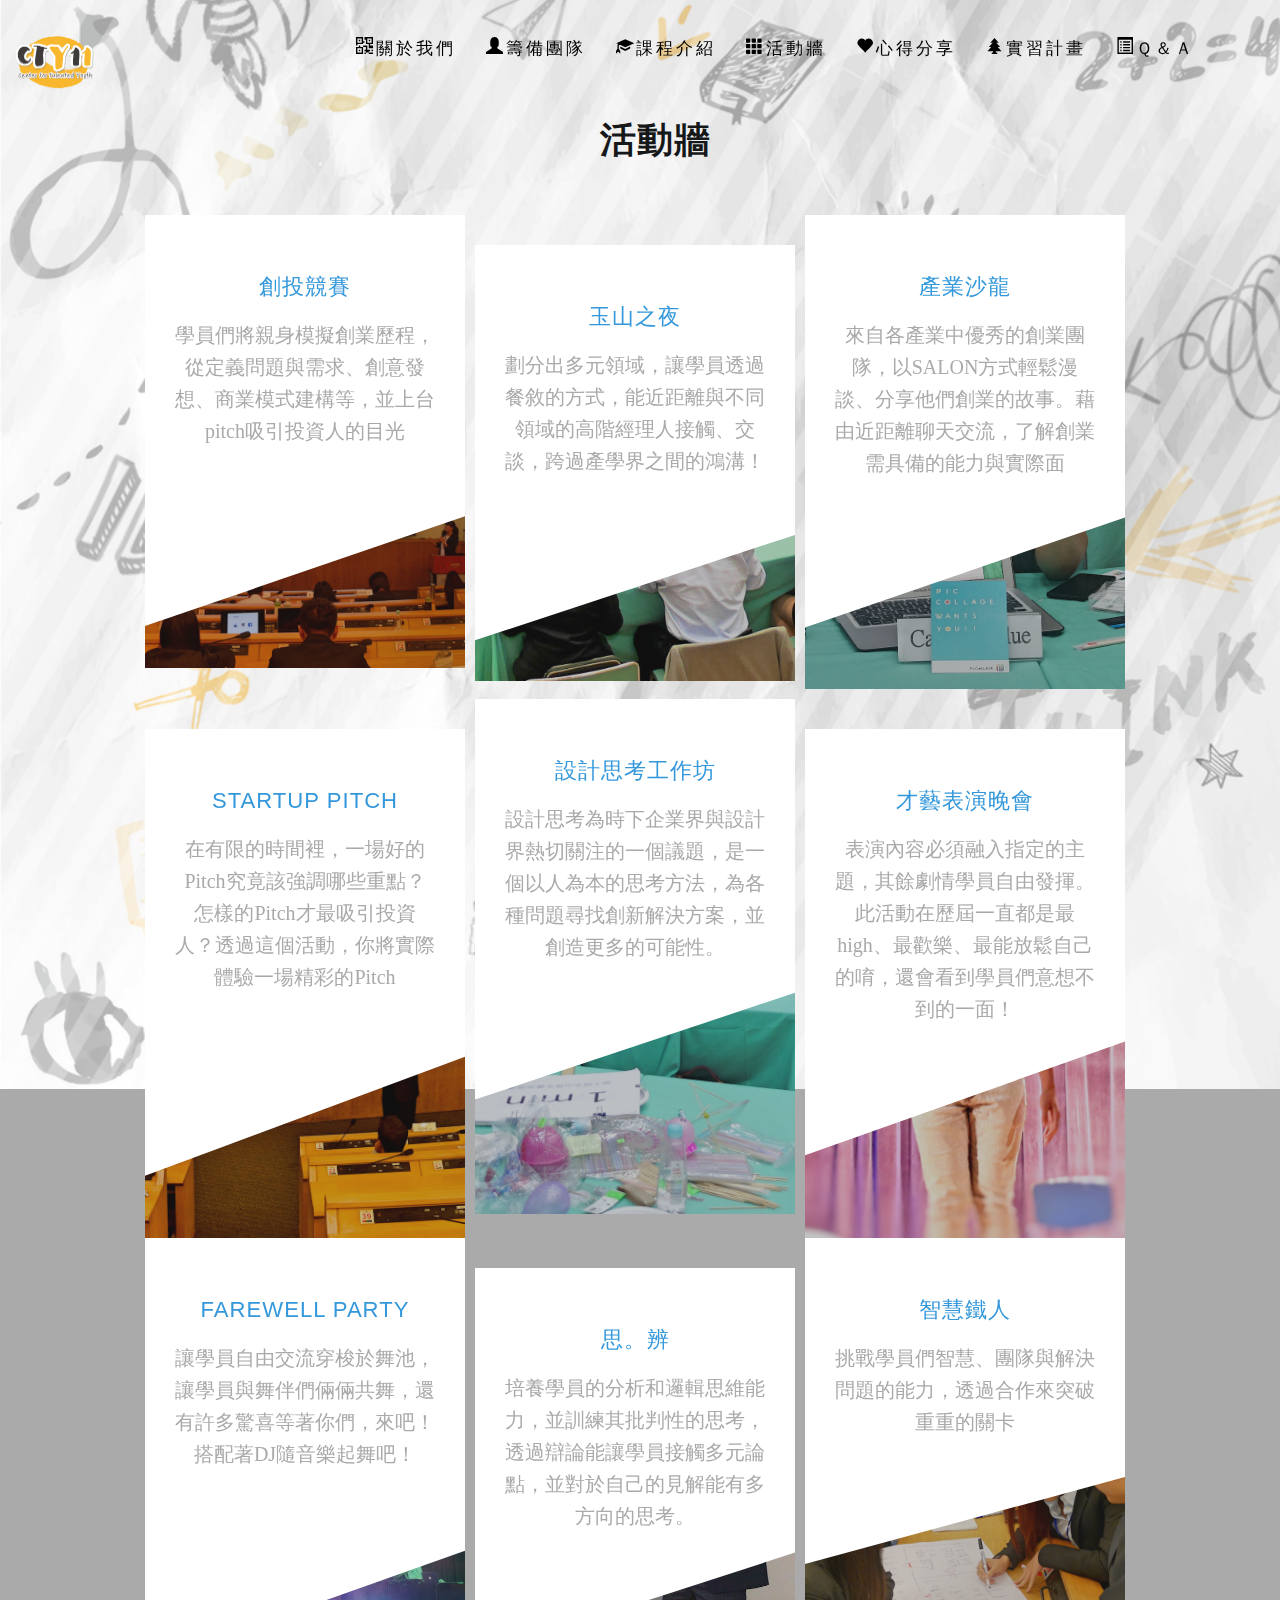
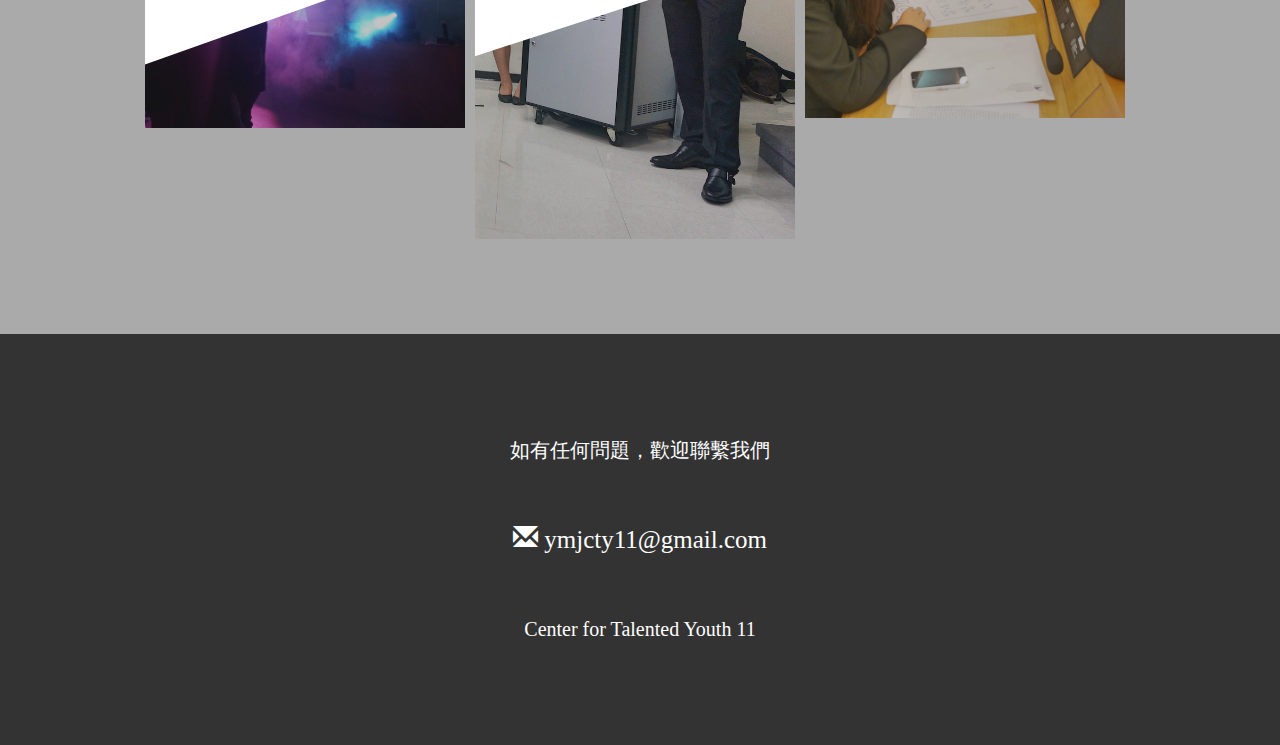
<file: activity/activity_wall.html>
<!DOCTYPE html>
<html lang="en" class="demo-1 no-js">
	<head>
		<meta charset="UTF-8" />
		<meta http-equiv="X-UA-Compatible" content="IE=edge"> 
		<meta name="viewport" content="width=device-width, initial-scale=1"> 
		<title>CTY11</title>

		<meta name="description" content="Hover Effects with animated SVG Shapes using Snap.svg" />
		<meta name="keywords" content="animated svg, hover effect, grid, svg shape html, " />
		<meta name="author" content="Codrops" />
		<link rel="shortcut icon" type="image/x-icon" href="../img/logo.jpg">
		<!-- Bootstrap Core CSS -->
	    <link href="../css/bootstrap.min.css" rel="stylesheet">

	    <!-- 主要 CSS -->
	    <link href="../css/intro-main.css" rel="stylesheet">
	    <link href="../css/grayscale.css" rel="stylesheet">

	    <!--activity CSS-->
		<link rel="stylesheet" type="text/css" href="css/component.css" />
		<script src="js/snap.svg-min.js"></script>
		<!--[if IE]>
  		<script src="http://html5shiv.googlecode.com/svn/trunk/html5.js"></script>
		<![endif]-->
		<link href="../font-awesome/css/font-awesome.min.css" rel="stylesheet" type="text/css">
		
	</head>
	<body>
		<div class="container">
			<!-- Navigation -->
		    <nav class="navbar navbar-custom navbar-fixed-top" role="navigation">
		        <div class="navbar-header">
		            	<button type="button" class="navbar-toggle" data-toggle="collapse" data-target=".navbar-main-collapse">
		                    <i class="fa fa-bars"></i>
		                </button>
		                <a class="navbar-brand" href="../index.html">
		                    <img src="../img/cty_icon.jpg">
		                </a>
		            </div>
		        <div class="container">

		            <!-- Collect the nav links, forms, and other content for toggling -->
		            <div class="collapse navbar-collapse navbar-right navbar-main-collapse">
		                <ul class="nav navbar-nav">
		                    <!-- Hidden li included to remove active class from about link when scrolled up past about section -->
		                    <li>
		                        <a class="page-scroll glyphicon glyphicon-qrcode" href="../intro/about.html">關於我們</a>
		                    </li>
		                    <li>
		                        <a class="page-scroll glyphicon glyphicon-user" href="../intro/member.html">籌備團隊</a>
		                    </li>
		                    <li>
		                        <a class="page-scroll glyphicon glyphicon-education" href="../intro/digital_media.html">課程介紹</a>
		                    </li>
		                    <li>
		                        <a class="page-scroll glyphicon glyphicon-th" href="activity_wall.html">活動牆</a>
		                    </li>
		                    <li>
		                        <a class="page-scroll glyphicon glyphicon-heart" href="../review/trainee.html">心得分享</a>
		                    </li>
		                    <li>
		                        <a class="page-scroll glyphicon glyphicon-tree-conifer" href="../intro/intern.html">實習計畫</a>
		                    </li>
		                    <li>
		                        <a class="page-scroll glyphicon glyphicon-list-alt" href="../FAQ/Q&A.html">Ｑ＆Ａ</a>
		                    </li>
		                </ul>
		            </div>
		            <!-- /.navbar-collapse -->

		        </div>
		        <!-- /.container -->
		    </nav>
			<!-- Intro Header -->
		    <header class="head-title" >  
		    	<div class="container"> 
		        	<h1>活動牆</h1>
		        </div>		                   
		    </header >
			<section id="grid" class="grid clearfix">
				<a  data-path-hover="m 180,34.57627 -180,0 L 0,0 180,0 z">
					<figure>
						<img src="img/1.png" />
						<svg viewBox="0 0 180 240" preserveAspectRatio="none"><path d="M 180,160 0,218 0,0 180,0 z"/></svg>
						<figcaption>
							<h2>創投競賽</h2>
							<p>學員們將親身模擬創業歷程，從定義問題與需求、創意發想、商業模式建構等，並上台pitch吸引投資人的目光</p>
						</figcaption>
					</figure>
				</a>
				<a  data-path-hover="m 180,34.57627 -180,0 L 0,0 180,0 z">
					<figure>
						<img src="img/3.png" />
						<svg viewBox="0 0 180 240" preserveAspectRatio="none"><path d="M 180,160 0,218 0,0 180,0 z"/></svg>
						<figcaption>
							<h2>玉山之夜</h2>
							<p> 劃分出多元領域，讓學員透過餐敘的方式，能近距離與不同領域的高階經理人接觸、交談，跨過產學界之間的鴻溝！ 
							</p>
							
						</figcaption>
					</figure>
				</a>
				<a  data-path-hover="m 180,34.57627 -180,0 L 0,0 180,0 z">
					<figure>
						<img src="img/5.png" />
						<svg viewBox="0 0 180 250" preserveAspectRatio="none"><path d="M 180,160 0,218 0,0 180,0 z"/></svg>
						<figcaption>
							<h2>產業沙龍</h2>
							<p>來自各產業中優秀的創業團隊，以SALON方式輕鬆漫談、分享他們創業的故事。藉由近距離聊天交流，了解創業需具備的能力與實際面</p>
							
						</figcaption>
					</figure>
				</a>
				<a  data-path-hover="m 180,34.57627 -180,0 L 0,0 180,0 z">
					<figure>
						<img src="img/7.png" />
						<svg viewBox="0 0 180 250" preserveAspectRatio="none"><path d="M 180,160 0,218 0,0 180,0 z"/></svg>
						<figcaption>
							<h2>Startup Pitch</h2>
							<p>在有限的時間裡，一場好的Pitch究竟該強調哪些重點？怎樣的Pitch才最吸引投資人？透過這個活動，你將實際體驗一場精彩的Pitch </p>
							
						</figcaption>
					</figure>
				</a>
				<a  data-path-hover="m 180,34.57627 -180,0 L 0,0 180,0 z">
					<figure>
						<img src="img/2.png" />
						<svg viewBox="0 0 180 280" preserveAspectRatio="none"><path d="M 180,160 0,218 0,0 180,0 z"/></svg>
						<figcaption>
							<h2>設計思考工作坊</h2>
							<p>設計思考為時下企業界與設計界熱切關注的一個議題，是一個以人為本的思考方法，為各種問題尋找創新解決方案，並創造更多的可能性。</p>
							
						</figcaption>
					</figure>
				</a>
				<a  data-path-hover="m 180,34.57627 -180,0 L 0,0 180,0 z">
					<figure>
						<img src="img/4.png" />
						<svg viewBox="0 0 180 270" preserveAspectRatio="none"><path d="M 180,160 0,218 0,0 180,0 z"/></svg>
						<figcaption>
							<h2>才藝表演晚會</h2>
							<p>表演內容必須融入指定的主題，其餘劇情學員自由發揮。此活動在歷屆一直都是最high、最歡樂、最能放鬆自己的唷，還會看到學員們意想不到的一面！</p>
							
						</figcaption>
					</figure>
				</a>
				<a  data-path-hover="m 180,34.57627 -180,0 L 0,0 180,0 z">
					<figure>
						<img src="img/6.png" />
						<svg viewBox="0 0 180 250" preserveAspectRatio="none"><path d="M 180,160 0,218 0,0 180,0 z"/></svg>
						<figcaption>
							<h2>Farewell Party</h2>
							<p>讓學員自由交流穿梭於舞池，讓學員與舞伴們倆倆共舞，還有許多驚喜等著你們，來吧！搭配著DJ隨音樂起舞吧！</p>
							
						</figcaption>
					</figure>
				</a>
				<a  data-path-hover="m 180,34.57627 -180,0 L 0,0 180,0 z">
					<figure>
						<img src="img/8.png" />
						<svg viewBox="0 0 180 320" preserveAspectRatio="none"><path d="M 180,160 0,218 0,0 180,0 z"/></svg>
						<figcaption>
							<h2>思。辨</h2>
							<p>培養學員的分析和邏輯思維能力，並訓練其批判性的思考，透過辯論能讓學員接觸多元論點，並對於自己的見解能有多方向的思考。 </p>
							
						</figcaption>
					</figure>
				</a>
				<a  data-path-hover="m 180,34.57627 -180,0 L 0,0 180,0 z">
					<figure>
						<img src="img/9.png" />
						<svg viewBox="0 0 180 320" preserveAspectRatio="none"><path d="M 180,160 0,218 0,0 180,0 z"/></svg>
						<figcaption>
							<h2>智慧鐵人</h2>
							<p>挑戰學員們智慧、團隊與解決問題的能力，透過合作來突破重重的關卡</p>
							
						</figcaption>
					</figure>
				</a>
			</section>
			
		</div><!-- /container -->
		<footer>
	        <div class="container">
	            <div class="col-lg-12 text-center">
	                   <p>如有任何問題，歡迎聯繫我們</p>
	            </div>
	            <div class="row text-center">
	                <div>
	                <i class="glyphicon glyphicon-envelope" ></i>
	                    <span>ymjcty11@gmail.com</span>
	                </div>
	                <div class="fb-page"
	                    data-href="https://www.facebook.com/YMJxCTY/?fref=ts"
	                    data-width="340"
	                    data-hide-cover="false"
	                    data-show-facepile="true" class="col-lg-12">

	                </div>
	                
	                  
	            <div class="col-lg-12 text-center">
	                   <p>Center for Talented Youth 11</p>
	            </div>
	            </div>
	        </div>
    	</footer>
		<script>
			(function() {
	
				function init() {
					var speed = 250,
						easing = mina.easeinout;

					[].slice.call ( document.querySelectorAll( '#grid > a' ) ).forEach( function( el ) {
						var s = Snap( el.querySelector( 'svg' ) ), path = s.select( 'path' ),
							pathConfig = {
								from : path.attr( 'd' ),
								to : el.getAttribute( 'data-path-hover' )
							};

						el.addEventListener( 'mouseenter', function() {
							path.animate( { 'path' : pathConfig.to }, speed, easing );
						} );

						el.addEventListener( 'mouseleave', function() {
							path.animate( { 'path' : pathConfig.from }, speed, easing );
						} );
					} );
				}

				init();

			})();
		</script>
		<!-- jQuery -->
	    <script src="../js/jquery.js"></script>
	    

	    <!-- Bootstrap Core JavaScript -->
	    <script src="../js/bootstrap.min.js"></script>
		 <!-- Custom Theme JavaScript -->
   		 <script src="../js/grayscale.js"></script>
   		 <!-- FB -->
	    <script>(function(d, s, id) {
	      var js, fjs = d.getElementsByTagName(s)[0];
	      if (d.getElementById(id)) return;
	      js = d.createElement(s); js.id = id;
	      js.src = "//connect.facebook.net/zh_TW/sdk.js#xfbml=1&version=v2.5&appId=1706380136246503";
	      fjs.parentNode.insertBefore(js, fjs);
	    }(document, 'script', 'facebook-jssdk'));</script>
	</body>
</html>
</file>
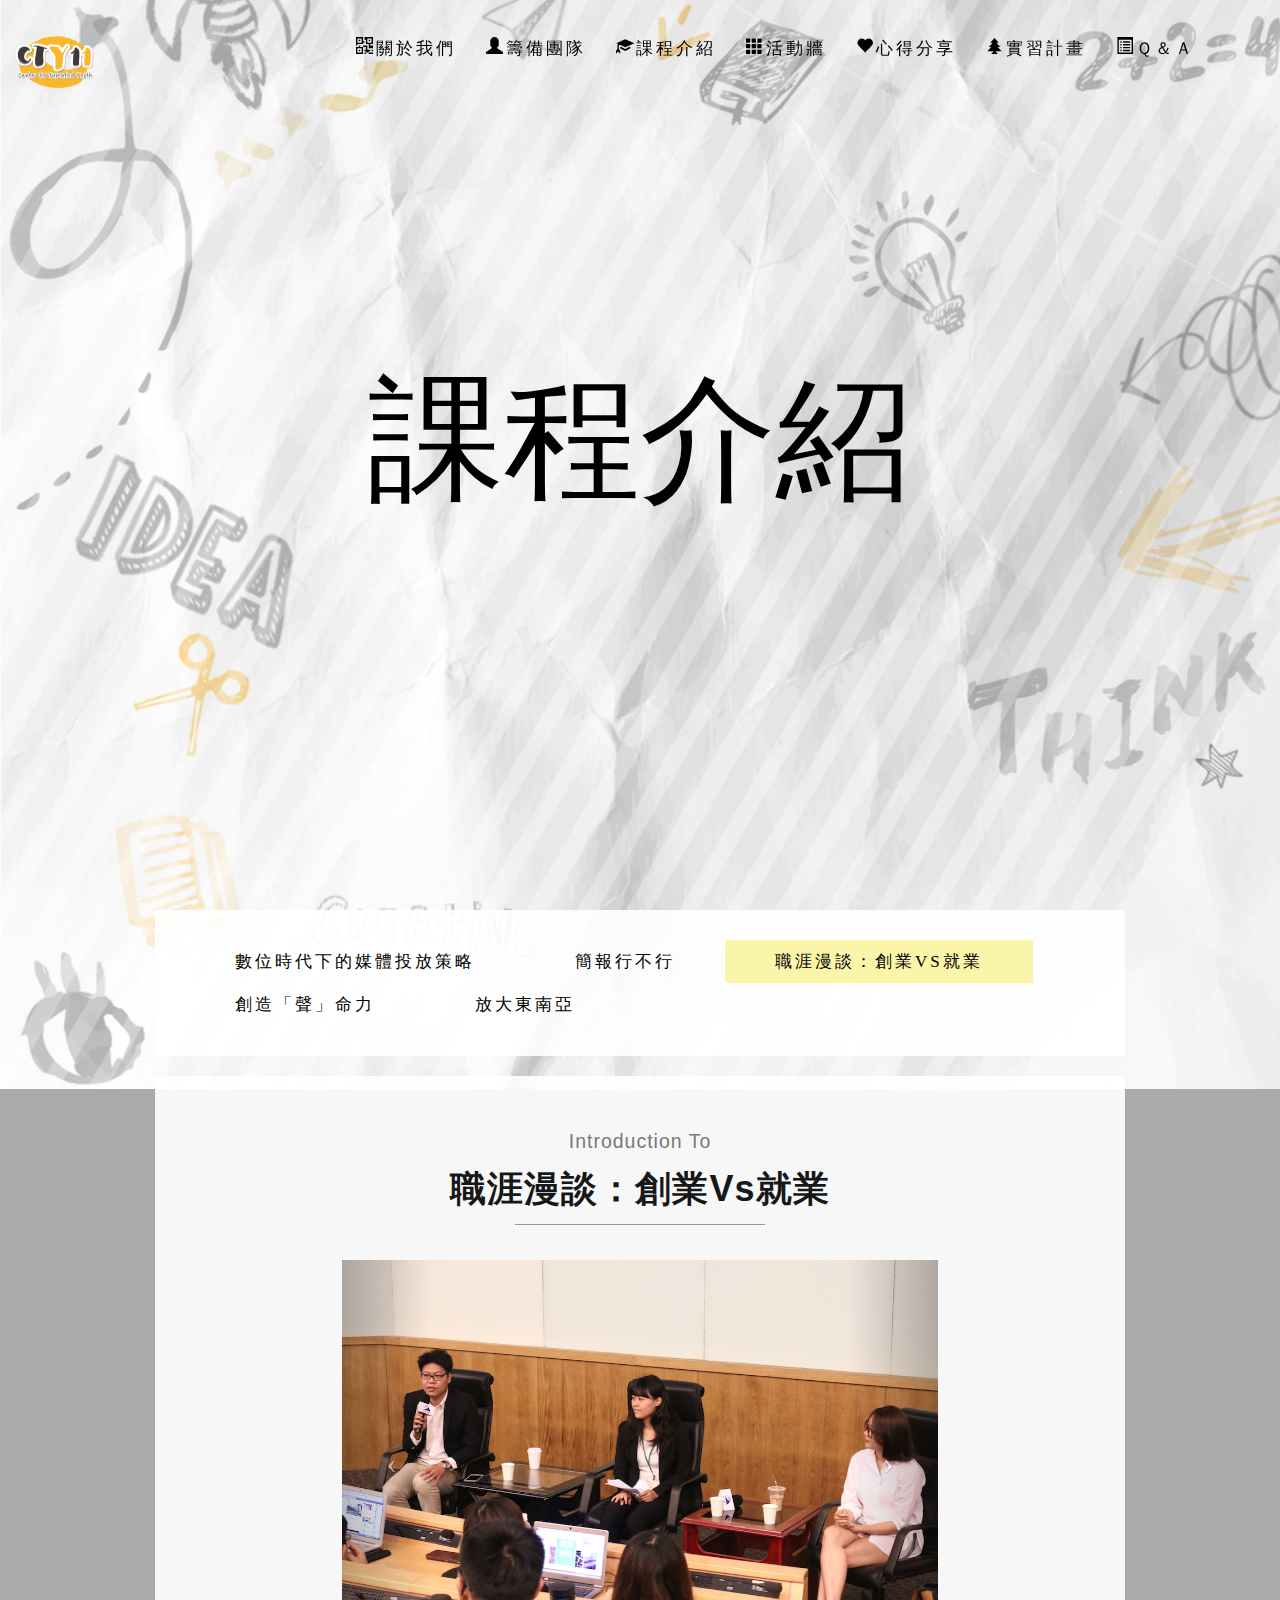
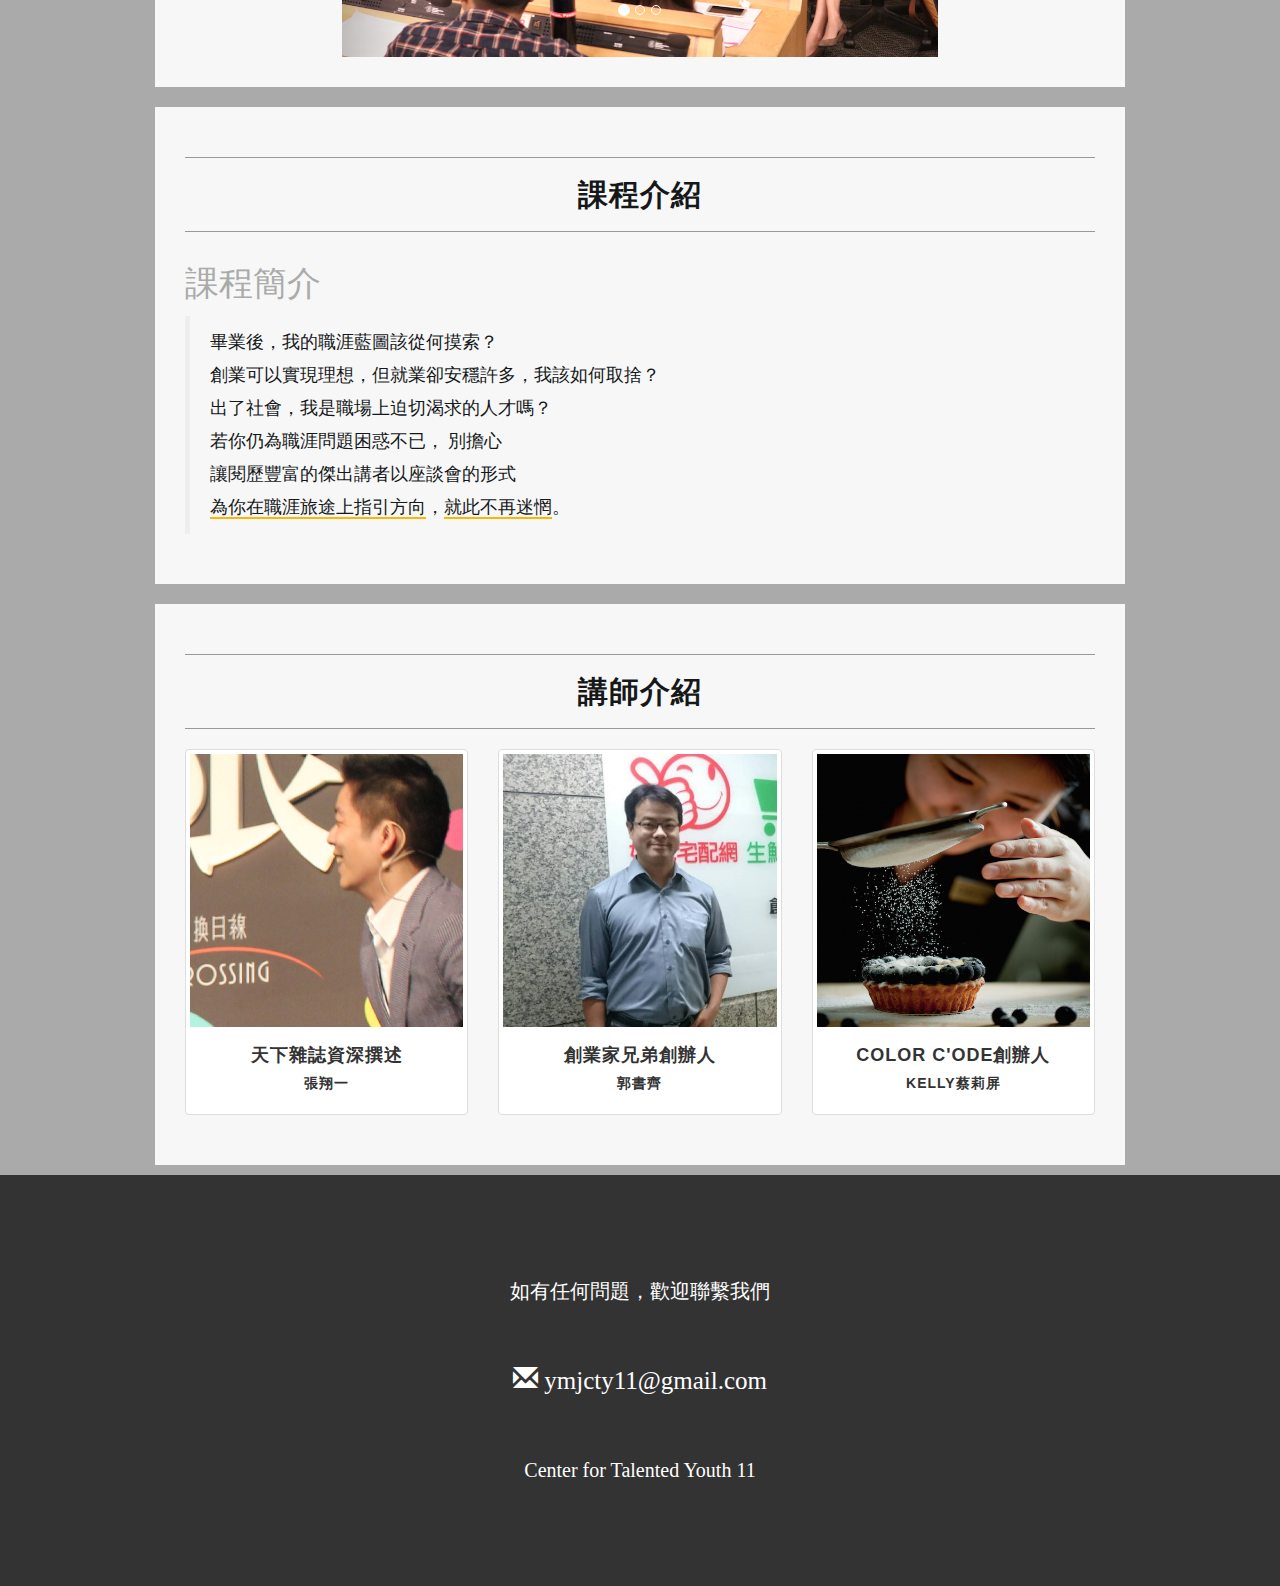
<file: intro/career.html>
<!DOCTYPE html>
<html lang="en">

<head>

    <meta charset="utf-8">
    <meta http-equiv="X-UA-Compatible" content="IE=edge">
    <meta name="viewport" content="width=device-width, initial-scale=1">
    <meta name="description" content="">
    <meta name="author" content="">

    <title>CTY11</title>
    <link rel="shortcut icon" type="image/x-icon" href="../img/logo.jpg">
    <!-- Bootstrap Core CSS -->
    <link href="../css/bootstrap.min.css" rel="stylesheet">

    <!-- 主要 CSS -->
    <link href="../css/intro-main.css" rel="stylesheet">
    <link href="../css/grayscale.css" rel="stylesheet">

    <link rel="stylesheet" type="text/css" href="../css/linkstyles.css" />
    <link rel="stylesheet" type="text/css" href="css/intro.css" />

    <!-- Fonts -->
    <link href="../font-awesome/css/font-awesome.min.css" rel="stylesheet" type="text/css">
    <link href="http://fonts.googleapis.com/css?family=Open+Sans:300italic,400italic,600italic,700italic,800italic,400,300,600,700,800" rel="stylesheet" type="text/css">
    <link href="http://fonts.googleapis.com/css?family=Josefin+Slab:100,300,400,600,700,100italic,300italic,400italic,600italic,700italic" rel="stylesheet" type="text/css">
    <link href="//maxcdn.bootstrapcdn.com/font-awesome/4.2.0/css/font-awesome.min.css" rel="stylesheet">
    <link href='http://fonts.googleapis.com/css?family=Shadows+Into+Light' rel='stylesheet' type='text/css'>
    <!-- HTML5 Shim and Respond.js IE8 support of HTML5 elements and media queries -->
    <!-- WARNING: Respond.js doesn't work if you view the page via file:// -->
    <!--[if lt IE 9]>
        <script src="https://oss.maxcdn.com/libs/html5shiv/3.7.0/html5shiv.js"></script>
        <script src="https://oss.maxcdn.com/libs/respond.js/1.4.2/respond.min.js"></script>
    <![endif]-->
   
   
    
   
</head>

<body>
<!-- Navigation -->
    <nav class="navbar navbar-custom navbar-fixed-top" role="navigation">
        <div class="navbar-header">
                <button type="button" class="navbar-toggle" data-toggle="collapse" data-target=".navbar-main-collapse">
                    <i class="fa fa-bars"></i>
                </button>
                <a class="navbar-brand" href="../index.html">
                     <img src="../img/cty_icon.jpg">
                 </a>
            </div>
        <div class="container">

            <!-- Collect the nav links, forms, and other content for toggling -->
            <div class="collapse navbar-collapse navbar-right navbar-main-collapse">
                <ul class="nav navbar-nav">
                    <!-- Hidden li included to remove active class from about link when scrolled up past about section -->
                    <li>
                        <a class="page-scroll glyphicon glyphicon-qrcode" href="about.html">關於我們</a>
                    </li>
                    <li>
                        <a class="page-scroll glyphicon glyphicon-user" href="member.html">籌備團隊</a>
                    </li>
                    <li>
                        <a class="page-scroll glyphicon glyphicon-education" href="digital_media.html">課程介紹</a>
                    </li>
                    <li>
                        <a class="page-scroll glyphicon glyphicon-th" href="../activity/activity_wall.html">活動牆</a>
                    </li>
                    <li>
                        <a class="page-scroll glyphicon glyphicon-heart" href="../review/trainee.html">心得分享</a>
                    </li>
                    <li>
                        <a class="page-scroll glyphicon glyphicon-tree-conifer" href="intern.html">實習計畫</a>
                    </li>
                    <li>
                        <a class="page-scroll glyphicon glyphicon-list-alt" href="../FAQ/Q&A.html">Ｑ＆Ａ</a>
                    </li>
                </ul>
            </div>
            <!-- /.navbar-collapse -->

        </div>
        <!-- /.container -->
    </nav>
    
        
    <!-- Intro Header -->
    <header class="intro">
        <div class="intro-body">
            <div class="container">
                <div class="row">
                    <div >
               
                        <div class="grid">
                            <div class="grid__item color-11">
                                <a class="link link--yaku" href="#">
                                    <span>課</span><span>程</span><span>介</span><span>紹</span>                    
                                </a>
                            </div>
                        </div>
                    </div>
                </div>
            </div>
        </div>
    </header>

    <div class="container">
     <div class="row">
            <div class="box">
        <div class="activity-bar">
         <!-- Collect the nav links, forms, and other content for toggling -->
            <div class=" navbar-collapse" id="bs-example-navbar-collapse-1">
                <ul class="nav navbar-nav">
                    <li >
                        <a href="digital_media.html#activity">數位時代下的媒體投放策略</a>
                    </li>
                    <li >
                        <a href="ppt.html#activity">簡報行不行</a>
                    </li>
                    <li class="active">
                        <a href="career.html#activity">職涯漫談：創業vs就業</a>
                    </li>
                    <li>
                        <a href="voice.html#activity">創造「聲」命力</a>
                    </li>
                    <li>
                        <a href="southeast_asia.html#activity">放大東南亞</a>
                    </li>
                </ul>
            </div>
            </div>
            <!-- /.navbar-collapse -->
            </div>
        </div>
        <div class="row" id="activity">
            <div class="box">
                <div class="col-lg-12 text-center">
                <h2 class="brand-before">
                        <small>Introduction to</small>
                    </h2>
                    <h1 class="brand-name">職涯漫談：創業vs就業</h1>
                    <hr class="tagline-divider"><br>
                    <div class="row">
                        <div class="col-md-2"></div>
                            <div class="col-md-8">
                                <div class="activity_img">
                                <div id="carousel-example-generic" class="carousel slide">
                                    <!-- Indicators -->
                                    <ol class="carousel-indicators hidden-xs">
                                        <li data-target="#carousel-example-generic" data-slide-to="0" class="active"></li>
                                        <li data-target="#carousel-example-generic" data-slide-to="1"></li>
                                        <li data-target="#carousel-example-generic" data-slide-to="2"></li>
                                    </ol>

                                    <!-- Wrapper for slides -->
                                    <div class="carousel-inner">
                                        <div class="item active">
                                            <img class="img-responsive img-full" src="carousel_img/career1.jpg" alt="">
                                        </div>
                                        <div class="item">
                                            <img class="img-responsive img-full" src="carousel_img/career2.jpg" alt="">
                                        </div>
                                        <div class="item">
                                            <img class="img-responsive img-full" src="carousel_img/career3.jpg" alt="">
                                        </div>
                                       
                                    </div>

                                    <!-- Controls -->
                                    <a class="left carousel-control" href="#carousel-example-generic" data-slide="prev">
                                        <span class="icon-prev"></span>
                                    </a>
                                    <a class="right carousel-control" href="#carousel-example-generic" data-slide="next">
                                        <span class="icon-next"></span>
                                    </a>
                                </div>
                            </div>
                        </div>
                    </div>
                </div>
            </div>
        </div>

        <div class="row">
            <div class="box">
                <div class="col-lg-12">
                    <hr>
                    <h2 class="text-center">
                    課程介紹
                    </h2>
                    <hr>
                    
                    <hr class="visible-xs">
                    <span class="intro-head">課程簡介</span>
                    <blockquote>畢業後，我的職涯藍圖該從何摸索？<br>
                    創業可以實現理想，但就業卻安穩許多，我該如何取捨？<br>
                    出了社會，我是職場上迫切渴求的人才嗎？<br>
                    若你仍為職涯問題困惑不已，
                    別擔心<br>讓閱歷豐富的傑出講者以座談會的形式<br>
                    <span>為你在職涯旅途上指引方向</span>，<span>就此不再迷惘</span>。

                    </blockquote>    
                    
                    
                </div>
            </div>
        </div>

        <div class="row">
            <div class="box">
                <div class="col-lg-12">
                    <hr>
                    <h2 class="intro-text text-center">
                    講師介紹
                    </h2>
                    <hr>
                    <div class="text-center">
                     <!-- 講師 -->
                        <div class="row">
                             <div class="col-md-4">
                                
                                    <div class="thumbnail intro-teacher">
                                      <img src="teacher_img/career1.jpg">
                                      <div class="caption">
                                        <h4>天下雜誌資深撰述</h4>
                                        <h5>張翔一</h5>
                                      </div>
                                    </div>
                                
                            </div>
                            
                            <div class="col-md-4">
                                
                                    <div class="thumbnail intro-teacher">
                                      <img src="teacher_img/career2.jpg">
                                      <div class="caption">
                                        <h4>創業家兄弟創辦人</h4>
                                        <h5>郭書齊</h5>
                                      </div>
                                    </div>
                                
                            </div>
                             <div class="col-md-4">
                                
                                    <div class="thumbnail intro-teacher">
                                      <img src="teacher_img/career3.jpg">
                                      <div class="caption">
                                        <h4>Color C'ode創辦人</h4>
                                        <h5>Kelly蔡莉屏</h5>
                                      </div>
                                    </div>
                                
                            </div>
                            
                            
                        </div><!--end row-->
                        
                    </div>
                    
                </div>
            </div>
        </div>

    </div>
    <!-- /.container -->
    <footer>
            <div class="container">
                <div class="col-lg-12 text-center">
                       <p>如有任何問題，歡迎聯繫我們</p>
                </div>
                <div class="row text-center">
                    <div>
                    <i class="glyphicon glyphicon-envelope" ></i>
                        <span>ymjcty11@gmail.com</span>
                    </div>
                    <div class="fb-page"
                        data-href="https://www.facebook.com/YMJxCTY/?fref=ts"
                        data-width="340"
                        data-hide-cover="false"
                        data-show-facepile="true" class="col-lg-12">

                    </div>
                    
                      
                <div class="col-lg-12 text-center">
                       <p>Center for Talented Youth 11</p>
                </div>
                </div>
            </div>
        </footer>

    <!-- jQuery -->
    <script src="../js/jquery.js"></script>

    <!-- Bootstrap Core JavaScript -->
    <script src="../js/bootstrap.min.js"></script>

    <!-- Script to Activate the Carousel -->
    <script>
    $('.carousel').carousel({
        interval: 5000 //changes the speed
    })
    </script>
    <!-- Custom Theme JavaScript -->
    <script src="../js/grayscale.js"></script>
    <!-- FB -->
    <script>(function(d, s, id) {
      var js, fjs = d.getElementsByTagName(s)[0];
      if (d.getElementById(id)) return;
      js = d.createElement(s); js.id = id;
      js.src = "//connect.facebook.net/zh_TW/sdk.js#xfbml=1&version=v2.5&appId=1706380136246503";
      fjs.parentNode.insertBefore(js, fjs);
    }(document, 'script', 'facebook-jssdk'));</script>
    
</body>

</html>
</file>
<file: activity/css/component.css>
/* Common style */
.grid {
	margin: 40px auto 120px;
	max-width: 1000px;
	width: 90%;
}

.grid a {
	float: left;
	width: 33%;
	color: #333;
	cursor:default;
}

.grid a:nth-child(2n) {
	margin: 30px 0 -30px 0;
}

.grid figure {
	position: relative;
	overflow: hidden;
	margin: 5px;
	background: #333;
}

.grid figure img {
	position: relative;
	display: block;
	width: 100%;
	opacity: 0.7;
	-webkit-transition: opacity 0.3s;
	transition: opacity 0.3s;
}

.grid figcaption {
	position: absolute;
	top: 0;
	z-index: 11;
	padding: 10px;
	width: 100%;
	height: 100%;
	text-align: center;
}

.grid figcaption h2 {
	margin: 0 0 20px 0;
	color: #3498db;
	text-transform: uppercase;
	letter-spacing: 1px;
	font-weight: 300;
	font-size: 130%;
	-webkit-transition: -webkit-transform 0.3s;
	transition: transform 0.3s;
}

.grid figcaption p {
	padding: 0 20px;
	color: #aaa;
	font-weight: 300;
	-webkit-transition: opacity 0.3s, -webkit-transform 0.3s;
	transition: opacity 0.3s, transform 0.3s;
}

.grid figcaption h2,
.grid figcaption p {
	-webkit-transform: translateY(50px);
	transform: translateY(50px);
}

.grid figure button {
	position: absolute;
	padding: 4px 20px;
	border: none;
	text-transform: uppercase;
	letter-spacing: 1px;
	font-weight: bold;
	-webkit-transition: opacity 0.3s, -webkit-transform 0.3s;
	transition: opacity 0.3s, transform 0.3s;
}

.grid figcaption,
.grid figcaption h2,
.grid figcaption p,
.grid figure button {
	-webkit-backface-visibility: hidden;
	backface-visibility: hidden;
}

/* Style for SVG */
.grid svg {
	position: absolute;
	top: -1px; /* fixes rendering issue in FF */
	z-index: 10;
	width: 100%;
	height: 100%;
}

.grid svg path {
	fill: #fff;
}

/* Hover effects */
.grid a:hover figure img {
	opacity: 1;
}

.grid a:hover figcaption h2,
.grid a:hover figcaption p {
	-webkit-transform: translateY(0);
	transform: translateY(0);
}

.grid a:hover figcaption p {
	opacity: 0;
}

/* Individual styles */


.demo-1 .grid figure button,
.demo-3 .grid figure button {
	top: 50%;
    left: 50%;
    border: 3px solid #fff;
    background: rgba(0, 0, 0, 0.5);
    opacity: 0.5;
    color: white;
    opacity: 0;
    -webkit-transform: translateY(-50%) translateX(-50%) scale(0.25);
    transform: translateY(-50%) translateX(-50%) scale(0.25);
}

.demo-1 .grid a:hover figure button,
.demo-3 .grid a:hover figure button {
	opacity: 1;
	-webkit-transform: translateY(-50%) translateX(-50%) scale(1);
	transform: translateY(-50%) translateX(-50%) scale(1);
}

.demo-2 body {
	background: #e74c3c;
}

.demo-2 .grid figcaption h2 {
	color: #e74c3c;
}

.demo-2 .grid figcaption p {
	-webkit-transition-delay: 0.05s;
	transition-delay: 0.05s;
}

.demo-2 .grid figure button {
	bottom: 0;
	left: 0;
	padding: 15px;
	width: 100%;
	background: #fff;
	color: #333;
	font-weight: 300;
	-webkit-transform: translateY(100%);
	transform: translateY(100%);
}

.demo-2 .grid a:hover figure button {
	-webkit-transition-timing-function: ease-out;
	transition-timing-function: ease-out;
	-webkit-transform: translateY(0);
	transform: translateY(0);
}

.demo-2 .grid figcaption h2, 
.demo-2 .grid figcaption p,
.demo-3 .grid figcaption h2,
.demo-3 .grid figcaption p {
	-webkit-transition-timing-function: cubic-bezier(0.250, 0.250, 0.115, 1); /* older webkit */
	-webkit-transition-timing-function: cubic-bezier(0.250, 0.250, 0.115, 1.445);
	timing-function: cubic-bezier(0.250, 0.250, 0.115, 1.445);
}

.demo-2 .grid a:hover figcaption p,
.demo-3 .grid a:hover figcaption p {
	-webkit-transition-delay: 0s;
	transition-delay: 0s;
	-webkit-transition-duration: 0.1s;
	transition-duration: 0.1s;
}

.demo-3 body {
	background: #52be7f;
}

.demo-3 .grid figcaption h2 {
	color: #52be7f;
}

.demo-3 .grid a:hover figcaption h2 {
	-webkit-transform: translateY(5px);
	transform: translateY(5px);
}

/* Media Queries */
/* Let's redefine the width of each anchor and the margins */

@media screen and (max-width: 58em) {
	.grid a {
		width: 33.333%;
	}

	.grid a:nth-child(odd) {
		margin: 0;
	}

	.grid a:nth-child(3n-1) {
		margin: 30px 0 -30px 0;
	}
}

@media screen and (max-width: 45em) {
	.grid {
		max-width: 500px;
	}

	.grid a {
		width: 50%;
	}

	.grid a:nth-child(3n-1) {
		margin: 0;
	}

	.grid a:nth-child(even) {
		margin: 30px 0 -30px 0;
	}


	.grid figcaption h2 {
		margin-bottom: 0px;
		-webkit-transform: translateY(30px);
		transform: translateY(30px);
	}

	.grid figcaption p {
		margin: 0;
		padding: 0 10px;
	}
}

@media screen and (max-width: 27em) {
	.grid {
		max-width: 250px;
	}

	.grid a {
		width: 100%;
	}

	.grid a:nth-child(even) {
		margin: 0;
	}
}
</file>
<file: css/linkstyles.css>
/* General link styles */
.link {
	outline: none;
	text-decoration: none;
	position: relative;
	font-size: 8em;
	line-height: 1;
	color: #9e9ba4;
	display: inline-block;
}

/* Kukuri */
.link--kukuri {
	text-transform: uppercase;
	font-weight: 900;
	overflow: hidden;
	line-height: 0.75;
	color: #c5c2b8;
}

.link--kukuri:hover {
	color: #c5c2b8;
}

.link--kukuri::after {
	content: '';
	position: absolute;
	height: 16px;
	width: 100%;
	top: 50%;
	margin-top: -8px;
	right: 0;
	background: #F9F9F9;
	-webkit-transform: translate3d(-100%,0,0);
	transform: translate3d(-100%,0,0);
	-webkit-transition: -webkit-transform 0.4s;
	transition: transform 0.4s;
	-webkit-transition-timing-function: cubic-bezier(0.7,0,0.3,1);
	transition-timing-function: cubic-bezier(0.7,0,0.3,1);
}

.link--kukuri:hover::after {
	-webkit-transform: translate3d(100%,0,0);
	transform: translate3d(100%,0,0);
}

.link--kukuri::before {
	content: attr(data-letters);
	position: absolute;
	z-index: 2;
	overflow: hidden;
	color: #424242;
	white-space: nowrap;
	width: 0%;
	-webkit-transition: width 0.4s 0.3s;
	transition: width 0.4s 0.3s;
}

.link--kukuri:hover::before {
	width: 100%;
}

/* Takiri */
.link--takiri {
	font-style: italic;
	font-family: 'Playfair Display', serif;
	font-weight: 700;
	font-size: 7em;
	padding: 0 10px 20px;
	-webkit-transition: color 0.5s;
	transition: color 0.5s;
}

.link--takiri:hover {
	color: #1e1a1b;
}

.link--takiri::before {
	content: '';
	position: absolute;
	height: 36px;
	width: 120%;
	top: 50%;
	margin-top: -18px;
	left: -10%;
	z-index: -1;
	background: #F9F9F9;
	-webkit-transform: rotate3d(0,0,1,45deg) scale3d(0,1,1);
	transform: rotate3d(0,0,1,45deg) scale3d(0,1,1);
	-webkit-transition: -webkit-transform 0.5s;
	transition: transform 0.5s;
}

.link--takiri:hover::before {
	-webkit-transform: rotate3d(0,0,1,45deg) scale3d(1,1,1);
	transform: rotate3d(0,0,1,45deg) scale3d(1,1,1);
}

.link--takiri span {
	font-size: 20%;
	font-weight: 400;
	position: absolute;
	right: 15px;
	color: #e53369;
	bottom: 0;
	opacity: 0;
	-webkit-transform: translate3d(-10px,-10px,0);
	transform: translate3d(-10px,-10px,0);
	-webkit-transition: -webkit-transform 0.5s, opacity 0.5s;
	transition: transform 0.5s, opacity 0.5s;
}

.link--takiri:hover span {
	opacity: 1;
	-webkit-transform: translate3d(0,0,0);
	transform: translate3d(0,0,0);
}

/* Surinami */
.link--surinami {
	font-family: 'Playfair Display', serif;
	font-weight: 400;
	text-transform: uppercase;
	font-size: 9em;
	color: #3A4945;
	padding: 0 0 0.125em;
}

.link--surinami::before,
.link--surinami::after {
	content: '';
	width: 100%;
	height: 3px;
	z-index: -1;
	background: #3A4945;
	position: absolute;
	-webkit-transform: scale3d(0,1,1);
	transform: scale3d(0,1,1);
	-webkit-transition: -webkit-transform 0.5s;
	transition: transform 0.5s;
}

.link--surinami::before {
	right: 0;
	top: 0;
	-webkit-transform-origin: 100% 50%;
	transform-origin: 100% 50%;
}

.link--surinami::after {
	left: 0;
	bottom: 0;
	-webkit-transform-origin: 0 50%;
	transform-origin: 0 50%;
}

.link--surinami:hover::before,
.link--surinami:hover::after {
	-webkit-transform: scale3d(1,1,1);
	transform: scale3d(1,1,1);
}

.link--surinami span {
	position: relative;
	-webkit-transition: color 0.5s;
	transition: color 0.5s;
}

.link--surinami:hover span {
	color: transparent;
}

.link--surinami span::before,
.link--surinami span::after {
	position: absolute;
	color: #fff;
	opacity: 0;
	-webkit-transition: -webkit-transform 0.5s, opacity 0.5s;
	transition: transform 0.5s, opacity 0.5s;
}

.link--surinami span::before {
	content: attr(data-letters-l);
	left: 0;
	-webkit-transform: translate3d(-5px,0,0);
	transform: translate3d(-5px,0,0);
}

.link--surinami span::after {
	content: attr(data-letters-r);
	right: 0;
	-webkit-transform: translate3d(5px,0,0);
	transform: translate3d(5px,0,0);
}

.link--surinami:hover span::before,
.link--surinami:hover span::after {
	opacity: 1;
	-webkit-transform: translate3d(0,0,0);
	transform: translate3d(0,0,0);
}

/* Nukun */
.link--nukun {
	color: #E3E8DC;
	font-weight: 900;
	text-transform: uppercase;
	overflow: hidden;
	padding: 10px 0;
	-webkit-transition: color 0.3s;
	transition: color 0.3s;
}

.link--nukun:hover {
	color: #1e1a1b;
}

.link--nukun::before,
.link--nukun::after {
	content: '';
	position: absolute;
	width: 30%;
	height: 5px;
	background: #E3E8DC;
	bottom: 0;
	left: 35%;
	-webkit-transition: -webkit-transform 0.5s;
	transition: transform 0.5s;
	-webkit-transition-timing-function: cubic-bezier(0.2,1,0.3,1);
	transition-timing-function: cubic-bezier(0.2,1,0.3,1);
}

.link--nukun::after {
	background: #ACD07A;
	-webkit-transform: translate3d(-300%,0,0) scale3d(0,1,1);
	transform: translate3d(-300%,0,0) scale3d(0,1,1);
}

.link--nukun:hover::before {
	-webkit-transform: translate3d(300%,0,0) scale3d(0,1,1);
	transform: translate3d(300%,0,0) scale3d(0,1,1);
}

.link--nukun:hover::after {
	-webkit-transform: translate3d(0,0,0) scale3d(1,1,1);
	transform: translate3d(0,0,0) scale3d(1,1,1);
}

.link--nukun span {
	color: #E3E8DC;
	display: inline-block;
	position: relative;
	-webkit-transform: perspective(1000px) rotate3d(0,1,0,0deg);
	transform: perspective(1000px) rotate3d(0,1,0,0deg);
	-webkit-transition: -webkit-transform 0.5s, color 0.5s;
	transition: transform 0.5s, color 0.5s;
	-webkit-transition-timing-function: cubic-bezier(0.2,1,0.3,1);
	transition-timing-function: cubic-bezier(0.2,1,0.3,1);
}

.link--nukun:hover span {
	color: #fff;
	-webkit-transform: perspective(1000px) rotate3d(0,1,0,180deg);
	transform: perspective(1000px) rotate3d(0,1,0,180deg);
}

/* Kumya */
.link--kumya {
	font-family: 'Syncopate', sans-serif;
	font-size: 6.5em;
	overflow: hidden;
	padding: 10px 10px 0;
	line-height: 1;
	color: #242424;
}

.link--kumya:hover {
	color: #242424;
}

.link--kumya::after {
	content: '';
	position: absolute;
	height: 100%;
	width: 100%;
	top: 0;
	right: 0;
	z-index: -1;
	background: #242424;
	-webkit-transform: translate3d(101%,0,0);
	transform: translate3d(101%,0,0);
	-webkit-transition: -webkit-transform 0.5s;
	transition: transform 0.5s;
	-webkit-transition-timing-function: cubic-bezier(0.7,0,0.3,1);
	transition-timing-function: cubic-bezier(0.7,0,0.3,1);
}

.link--kumya:hover::after {
	-webkit-transform: translate3d(0,0,0);
	transform: translate3d(0,0,0);
}

.link--kumya span {
	display: block;
	position: relative;
}

.link--kumya span::before {
	content: attr(data-letters);
	position: absolute;
	color: #fff;
	left: 0;
	overflow: hidden;
	white-space: nowrap;
	width: 0%;
	-webkit-transition: width 0.5s;
	transition: width 0.5s;
	-webkit-transition-timing-function: cubic-bezier(0.7,0,0.3,1);
	transition-timing-function: cubic-bezier(0.7,0,0.3,1);
}

.link--kumya:hover span::before {
	width: 100%;
}

/* Urpi */
.link--urpi {
	font-family: 'Oswald', sans-serif;
	font-size: 10em;
	font-weight: 700;
	text-transform: uppercase;
	color: #e78383;
	-webkit-transition: color 0s 0.5s;
	transition: color 0s 0.5s;
}

.link--urpi:hover {
	color: transparent;
	-webkit-transition: none;
	transition: none;
}

.link--urpi::before,
.link--urpi::after {
	content: attr(data-letters);
	position: absolute;
	top: 0;
	left: 0;
	color: #e78383;
	overflow: hidden;
	-webkit-backface-visibility: hidden;
	-webkit-transition: color 0.5s, -webkit-transform 0.5s;
	transition: color 0.5s, transform 0.5s;
}

.link--urpi::before {
	-webkit-clip-path: url(#cp_up); 
	clip-path: url(../index.html#cp_up);
}

.link--urpi::after {
	-webkit-clip-path: url(#cp_down); 
	clip-path: url(../index.html#cp_down);
}

.link--urpi:hover::before,
.link--urpi:hover::after {
	color: #fff;
	-webkit-transition: color 0.5s, -webkit-transform 0.5s;
	transition: color 0.5s, transform 0.5s;
}

.link--urpi:hover::before {
	-webkit-transform: translate3d(4px,1px,0);
	transform: translate3d(4px,1px,0);
}

.link--urpi:hover::after {
	-webkit-transform: translate3d(-4px,-1px,0);
	transform: translate3d(-4px,-1px,0);
}

/* Mallki */
.link--mallki {
	font-weight: 800;
	color: #81a689;
	font-family: 'Dosis', sans-serif;
	-webkit-transition: color 0.5s 0.25s;
	transition: color 0.5s 0.25s;
	overflow: hidden;
}

.link--mallki:hover {
	-webkit-transition: none;
	transition: none;
	color: transparent;
}

.link--mallki::before {
	content: '';
	width: 100%;
	height: 6px;
	margin: -3px 0 0 0;
	background: #fff;
	position: absolute;
	left: 0;
	top: 50%;
	-webkit-transform: translate3d(-100%,0,0);
	transform: translate3d(-100%,0,0);
	-webkit-transition: -webkit-transform 0.4s;
	transition: transform 0.4s;
	-webkit-transition-timing-function: cubic-bezier(0.7,0,0.3,1);
	transition-timing-function: cubic-bezier(0.7,0,0.3,1);
}

.link--mallki:hover::before {
	-webkit-transform: translate3d(100%,0,0);
	transform: translate3d(100%,0,0);
}

.link--mallki span {
	position: absolute;
	height: 50%;
	width: 100%;
	left: 0;
	top: 0;
	overflow: hidden;
}

.link--mallki span::before {
	content: attr(data-letters);
	color: red;
	position: absolute;
	left: 0;
	width: 100%;
	color: #fff;
	-webkit-transition: -webkit-transform 0.5s;
	transition: transform 0.5s;
}

.link--mallki span:nth-child(2) {
	top: 50%;
}

.link--mallki span:first-child::before {
	top: 0;
	-webkit-transform: translate3d(0,100%,0);
	transform: translate3d(0,100%,0);
}

.link--mallki span:nth-child(2)::before {
	bottom: 0;
	-webkit-transform: translate3d(0,-100%,0);
	transform: translate3d(0,-100%,0);
}

.link--mallki:hover span::before {
	-webkit-transition-delay: 0.3s;
	transition-delay: 0.3s;
	-webkit-transform: translate3d(0,0,0);
	transform: translate3d(0,0,0);
	-webkit-transition-timing-function: cubic-bezier(0.2,1,0.3,1);
	transition-timing-function: cubic-bezier(0.2,1,0.3,1);
}

/* Manko */
.link--manko {
	color: #B1C0B2;
	font-family: 'Playfair Display', serif;
	font-weight: 900;
	font-style: italic;
	padding: 0.65em 0 0.8em;
	-webkit-transition: color 0.5s;
	transition: color 0.5s;
}

.link--manko:hover {
	color: #1e1a1b;
}

.link--manko::before,
.link--manko::after {
	content: '';
	position: absolute;
	border-width: 4px 0;
	border-style: solid;
	border-color: #fff;
	pointer-events: none;
	-webkit-transform: scale3d(0,1,1);
	transform: scale3d(0,1,1);
	-webkit-transition: -webkit-transform 0.4s;
	transition: transform 0.4s;
	-webkit-transition-timing-function: cubic-bezier(0.2,1,0.3,1);
	transition-timing-function: cubic-bezier(0.2,1,0.3,1);
}

.link--manko::before {
	width: 50%;
	left: 25%;
	height: 80%;
	top: 10%;
}

.link--manko::after {
	width: 30%;
	left: 35%;
	height: 100%;
	top: 0;
}

.link--manko:hover::before,
.link--manko:hover::after {
	-webkit-transform: scale3d(1,1,1);
	transform: scale3d(1,1,1);
}

.link--manko span {
	color: #60AB64;
	font-weight: 400;
	position: absolute;
	font-size: 0.2em;
	left: 0;
	width: 100%;
	opacity: 0;
	pointer-events: none;
	-webkit-transition: opacity 0.5s, -webkit-transform 0.5s;
	transition: opacity 0.5s, transform 0.5s;
}

.link--manko span:first-of-type {
	bottom: 100%;
	margin-bottom: 15px;
	-webkit-transform: scale3d(0.8,0.8,1) translate3d(0,10px,0);
	transform: scale3d(0.8,0.8,1) translate3d(0,10px,0);
}

.link--manko span:last-of-type {
	top: 100%;
	margin-top: 10px;
	-webkit-transform: scale3d(0.8,0.8,1) translate3d(0,-10px,0);
	transform: scale3d(0.8,0.8,1) translate3d(0,-10px,0);
}

.link--manko:hover span {
	opacity: 1;
	-webkit-transform: translate3d(0,0,0);
	transform: translate3d(0,0,0);
}

.link--manko:hover span:first-of-type {
	-webkit-transition-delay: 0.15s;
	transition-delay: 0.15s;
}

.link--manko:hover span:last-of-type {
	-webkit-transition-delay: 0.20s;
	transition-delay: 0.20s;
}

/* Ilin */
.link--ilin {
	font-weight: 900;
	text-transform: uppercase;
	line-height: 0.8;
	overflow: hidden;
	color: #adaa88;
}

.link--ilin span {	
	position: relative;
	display: inline-block;
	-webkit-transition: color 0.5s;
	transition: color 0.5s;
}

.link--ilin:hover span:first-of-type {
	color: #fff;
}

.link--ilin:hover span:last-of-type {
	color: #1e1a1b;
}

.link--ilin span::before {
	content: '';
	position: absolute;
	width: 100%;
	height: 100%;
	background: #fff;
	line-height: 0.8;
	-webkit-transition: -webkit-transform 0.5s;
	transition: transform 0.5s;
}

.link--ilin span:last-of-type::before {
	background: #1e1a1b;
}

.link--ilin:hover span:last-of-type::before,
.link--ilin span:first-of-type::before {
	-webkit-transform: translate3d(0,-150%,0);
	transform: translate3d(0,-150%,0);
}

.link--ilin:hover span:first-of-type::before,
.link--ilin span:last-of-type::before {
	-webkit-transform: translate3d(0,150%,0);
	transform: translate3d(0,150%,0);
}

/* Asiri */
.link--asiri {
	position: relative;
	width: 400px;
	height: 200px;
}

.link--asiri .text-fill {
	position: relative;
	width: 100%;
	height: 100%;
	overflow: hidden;
}

.link--asiri canvas {
	width: 100%;
	height: 100%;
}

.link--asiri .svg-inverted-mask {
	position: absolute;
	width: 400px;
	height: 200px;
	top: 0;
	left: 0;
	box-shadow: inset 0 0 0 2px #222; /* FF rendering issue */
}

.link--asiri .shape--fill {
	fill: #222;
}

.link--asiri .text--transparent {
	fill: #95D384;
	-webkit-transition: fill 0.2s;
	transition: fill 0.2s;
}

.link--asiri:hover .text--transparent {
	fill: transparent;
}

.svg--asiri .mask__shape {
	fill: white;
}

.text--asiri {
	font-size: 150px;
	text-transform: uppercase;
	font-weight: 900;
	stroke: #fff;
	stroke-width: 1.5;
}

/* Yaku */
.link--yaku {
	color: black;
	font-family: 'Playfair Display';
	font-weight: 400;
	text-transform: uppercase;
	font-size: 8em;
	overflow: hidden;
	padding: 0 0 10px;
}

.link--yaku::before {
	content: '';
	position: absolute;
	height: 100%;
	width: 100%;
	border-width: 2px 0;
	border-color: #282828;
	border-style: solid;
	left: 0;
	-webkit-transform: translate3d(-101%,0,0);
	transform: translate3d(-101%,0,0);
	-webkit-transition: -webkit-transform 0.5s;
	transition: transform 0.5s;
}

.link--yaku:hover::before {
	-webkit-transform: translate3d(0,0,0);
	transform: translate3d(0,0,0);
}

.link--yaku span {
	display: inline-block;
	position: relative;
	-webkit-transform: perspective(1000px) rotate3d(0,1,0,0deg);
	transform: perspective(1000px) rotate3d(0,1,0,0deg);
	-webkit-transition: -webkit-transform 0.5s, color 0.5s;
	transition: transform 0.5s, color 0.5s;
}

.link--yaku:hover span {
	color: #FFB600;
	-webkit-transform: perspective(1000px) rotate3d(0,1,0,360deg);
	transform: perspective(1000px) rotate3d(0,1,0,360deg);
}

.link--yaku span:nth-child(4),
.link--yaku:hover span:first-child {
	-webkit-transition-delay: 0s;
	transition-delay: 0s;
}

.link--yaku span:nth-child(3),
.link--yaku:hover span:nth-child(2) {
	-webkit-transition-delay: 0.1s;
	transition-delay: 0.1s;
}

.link--yaku span:nth-child(2),
.link--yaku:hover span:nth-child(3) {
	-webkit-transition-delay: 0.2s;
	transition-delay: 0.2s;
}

.link--yaku span:first-child,
.link--yaku:hover span:nth-child(4) {
	-webkit-transition-delay: 0.3s;
	transition-delay: 0.3s;
}

/* Media Queries */
@media screen and (max-width: 50em) {
	.link--surinami { font-size: 3em; }
}

@media screen and (max-width: 42em) {
	.link--takiri { font-size: 3.5em; }
	.link--kukuri { font-size: 3.5em; }
	.link--nukun { font-size: 3.5em; }
	.link--kumya { font-size: 3em; }
	.link--manko { font-size: 3.5em; }
	.link--urpi { font-size: 5em; }
	.link--mallki { font-size: 3.5em; }
	.link--ilin { font-size: 5em; }
	.link--asiri { -webkit-transform: scale3d(0.65,0.65,1); transform: scale3d(0.65,0.65,1); }
	.link--yaku { font-size: 4em; }
}
</file>
<file: intro/css/intro.css>
blockquote span{
	border-bottom: solid 2px #FFB600;
}

.teacher-wait{
	color:#aaa;
	font-size: 25px;
	text-align: center;
	border:solid 2px;
}
.member_img{
	padding: 10px;
	background-color: white;
	overflow:auto;
}

.grid .member_img figure{
	width:98%;
}
.modal-content span{
	border-bottom: solid 2px #FFB600;
}
</file>
<file: css/intro-main.css>
/*!
 * Start Bootstrap - Business Casual Bootstrap Theme (http://startbootstrap.com)
 * Code licensed under the Apache License v2.0.
 * For details, see http://www.apache.org/licenses/LICENSE-2.0.
 */

body {
    font-family: "Open Sans","Helvetica Neue",Helvetica,Arial,sans-serif;
    background: url('../img/draw.png') no-repeat center center fixed;
    -webkit-background-size: cover;
    -moz-background-size: cover;
    background-size: cover;
    -o-background-size: cover;
    font-family: "Hoefler Text","Microsoft JhengHei", "Songti TC", serif;
    line-height: 1.882;
    color: #151719;
    font-size:17px;
     
}

h1,
h2,
h3,
h4,
h5,
h6 {
    text-transform: uppercase;
    font-family: "Josefin Slab","Helvetica Neue",Helvetica,Arial,sans-serif;
    font-weight: 700;
    letter-spacing: 1px;
}

p {
    font-size: 1.25em;
    line-height: 1.6;
    color: #000;
}
a {
    color:black;
}
a:hover,
a:focus {
    text-decoration: none;

}
nav li:hover{
    background-color: #fbf5aa;
    opacity: 0.8;
}
hr {
    border-color: #999999;
}

.brand,
.address-bar {
    display: none;
}

.navbar-brand {
    text-transform: uppercase;
    font-weight: 900;
    letter-spacing: 2px;
}

.navbar-nav {
    text-transform: uppercase;
    font-weight: 400;
    letter-spacing: 3px;
}

.img-full {
    min-width: 100%;
}

.brand-before,
.brand-name {
    text-transform: capitalize;
}

.brand-before {
    margin: 15px 0;
}

.brand-name {
    margin: 0;

}

.tagline-divider {
    margin: 15px auto 3px;
    max-width: 250px;
    border-color: #999999;
}

.box {
    
    padding: 30px 15px;
    background: #fff;
    background: rgba(255,255,255,0.9);
    
}

.intro-head {
    font-size: 2em;
    color: #aaa;
}

.img-border {
    float: none;
    margin: 0 auto 0;
    border: #999999 solid 1px;
}

.img-left {
    float: none;
    margin: 0 auto 0;
}
.active {
    background-color: #fbf5aa;
}
.head-title{
    text-align: center;
    margin-top: 100px;
}
.navbar-header img{
        width:80px;
    }
.navbar-header i{
        color:white;
    }
.btn-circle.btn-xl {
  width: 70px;
  height: 70px;
  padding: 10px 16px;
  font-size: 24px;
  line-height: 1.33;
  color:black;
  background-color:#ffebbb;
}
.box:after {
        content: '';
        display: table;
        clear: both;
    }
footer {
    background: rgba(0,0,0,0.7);
    color:white;
    font-size: 25px
}

footer p {
    margin: 0;
    padding: 50px 0;
    color:white;

}

@media screen and (min-width:768px) {
    .brand {
        display: inherit;
        margin: 0;
        padding: 30px 0 10px;
        text-align: center;
        text-shadow: 1px 1px 2px rgba(0,0,0,0.5);
        font-family: "Josefin Slab","Helvetica Neue",Helvetica,Arial,sans-serif;
        font-size: 5em;
        font-weight: 700;
        line-height: normal;
        color: #fff;
    }

    .top-divider {
        margin-top: 0;
    }

    .img-left {
        float: left;
        margin-right: 25px;
    }

    .address-bar {
        display: inherit;
        margin: 0;
        padding: 0 0 40px;
        text-align: center;
        text-shadow: 1px 1px 2px rgba(0,0,0,0.5);
        text-transform: uppercase;
        font-size: 1.25em;
        font-weight: 400;
        letter-spacing: 3px;
        color: #fff;
    }

    .navbar {
        border-radius: 0;
    }

    


    .navbar {
        min-height: 0;
    }

    .navbar-color {
        border: none;
        background: rgba(0,0,0,0.8);
        margin:0;
        
    }
    .navbar-color li a{
        
        color:white;
    }
    .navbar-color li a{
        padding: 35px;
    }
    
    .activity-bar li a {
        padding: 10px 50px;
        color: black;
    }
    
    .navbar-nav>li>a {
        line-height: normal;
    }

    .navbar-nav {
        display: table;
        float: none;
        margin: 0 auto;
        table-layout: fixed;
        
    }
    
    .box {
    margin: 10px 100px;
    
    }

    
}
</file>
<file: css/grayscale.css>
/*!
 * Start Bootstrap - Grayscale Bootstrap Theme (http://startbootstrap.com)
 * Code licensed under the Apache License v2.0.
 * For details, see http://www.apache.org/licenses/LICENSE-2.0.
 */

body {
    width: 100%;
    height: 100%;
    background-color: #aaa;
}

html {
    width: 100%;
    height: 100%;
}

h1,
h2,
h3,
h4,
h5,
h6 {
    
    text-transform: uppercase;
    font-family: Montserrat,"Helvetica Neue",Helvetica,Arial,sans-serif;
    font-weight: 700;
    letter-spacing: 1px;
}

p {
    margin: 0 0 25px;
    font-size: 18px;
    line-height: 1.5;
}

@media(min-width:768px) {
    p {
        margin: 0 0 35px;
        font-size: 20px;
        line-height: 1.6;
    }
}

a {
   
    -webkit-transition: all .2s ease-in-out;
    -moz-transition: all .2s ease-in-out;
    transition: all .2s ease-in-out;
}



.light {
    font-weight: 400;
}

.navbar-custom {
    margin-bottom: 0;
    border-bottom: 1px solid rgba(255,255,255,.3);
    text-transform: uppercase;
    font-family: Montserrat,"Helvetica Neue",Helvetica,Arial,sans-serif;
    background-color: #000;
}

.navbar-custom .navbar-brand {
    font-weight: 700;
}

.navbar-custom .navbar-brand:focus {
    outline: 0;
}

.navbar-custom .navbar-brand .navbar-toggle {
    padding: 4px 6px;
    font-size: 16px;
    color: #fff;
}

.navbar-custom .navbar-brand .navbar-toggle:focus,
.navbar-custom .navbar-brand .navbar-toggle:active {
    outline: 0;
}

.navbar-custom a {
    
}

.navbar-custom .nav li a {
    -webkit-transition: background .3s ease-in-out;
    -moz-transition: background .3s ease-in-out;
    transition: background .3s ease-in-out;
    color:white;
}

.navbar-custom .nav li a:hover {
    background-color: transparent;
}

.navbar-custom .nav li a:focus,
.navbar-custom .nav li a:active {
    outline: 0;
    background-color: transparent;
}

.navbar-custom .nav li.active {
    outline: 0;
}

.navbar-custom .nav li.active a {
    background-color: rgba(255,255,255,.3);
}

.navbar-custom .nav li.active a:hover {
    color: #fff;
}

@media(min-width:768px) {
    .navbar-custom {
        padding: 20px 0;
        border-bottom: 0;
        letter-spacing: 1px;
        background: 0 0;
        -webkit-transition: background .5s ease-in-out,padding .5s ease-in-out;
        -moz-transition: background .5s ease-in-out,padding .5s ease-in-out;
        transition: background .5s ease-in-out,padding .5s ease-in-out;
    }

    .navbar-custom.top-nav-collapse {
        padding: 0;
        border-bottom: 1px solid rgba(255,255,255,.3);
        background: rgba(0,0,0,0.7);
    }
    .navbar-custom.top-nav-collapse a{
        color:white;
    }
    .navbar-custom.top-nav-collapse a:hover{
        color:black;
    }
    .navbar-custom .nav li a {
    -webkit-transition: background .3s ease-in-out;
    -moz-transition: background .3s ease-in-out;
    transition: background .3s ease-in-out;
    color:black;
    }
    .top-nav-collapse .nav li a {
    
    color:white;
    }
}

.intro {
    display: table;
    width: 100%;
    height: auto;
    padding: 100px 0;
    text-align: center;
    color: black;
    
    
    -webkit-background-size: cover;
    -moz-background-size: cover;
    background-size: cover;
    -o-background-size: cover;
}

.intro .intro-body {
    display: table-cell;
    vertical-align: middle;
}

.intro .intro-body .brand-heading {
    font-size: 40px;
    
}

.intro .intro-body .intro-text {
    font-size: 18px;
}

@media(min-width:768px) {
    .intro {
        height: 100%;
        padding: 0;
    }

    .intro .intro-body .brand-heading {
        font-size: 80px;
    }

    .intro .intro-body .intro-text {
        font-size: 26px;
    }
}

.btn-circle {
    width: 70px;
    height: 70px;
    margin-top: 15px;
    padding: 7px 16px;
    border: 2px solid #fff;
    border-radius: 100%!important;
    font-size: 40px;
    color: #fff;
    background: 0 0;
    -webkit-transition: background .3s ease-in-out;
    -moz-transition: background .3s ease-in-out;
    transition: background .3s ease-in-out;
}

.btn-circle:hover,
.btn-circle:focus {
    outline: 0;
    background: rgba(255,255,255,.1);
}

.btn-circle i.animated {
    -webkit-transition-property: -webkit-transform;
    -webkit-transition-duration: 1s;
    -moz-transition-property: -moz-transform;
    -moz-transition-duration: 1s;
}

.btn-circle:hover i.animated {
    -webkit-animation-name: pulse;
    -moz-animation-name: pulse;
    -webkit-animation-duration: 1.5s;
    -moz-animation-duration: 1.5s;
    -webkit-animation-iteration-count: infinite;
    -moz-animation-iteration-count: infinite;
    -webkit-animation-timing-function: linear;
    -moz-animation-timing-function: linear;
}

@-webkit-keyframes pulse {    
    0% {
        -webkit-transform: scale(1);
        transform: scale(1);
    }

    50% {
        -webkit-transform: scale(1.2);
        transform: scale(1.2);
    }

    100% {
        -webkit-transform: scale(1);
        transform: scale(1);
    }
}

@-moz-keyframes pulse {    
    0% {
        -moz-transform: scale(1);
        transform: scale(1);
    }

    50% {
        -moz-transform: scale(1.2);
        transform: scale(1.2);
    }

    100% {
        -moz-transform: scale(1);
        transform: scale(1);
    }
}

.content-section {
    padding-top: 100px;
}


#map {
    width: 100%;
    height: 200px;
    margin-top: 100px;
}

@media(min-width:767px) {
    .content-section {
        padding-top: 250px;
    }

    .download-section {
        padding: 100px 0;
    }

    #map {
        height: 400px;
        margin-top: 250px;
    }
}

.btn {
    border-radius: 0;
    text-transform: uppercase;
    font-family: Montserrat,"Helvetica Neue",Helvetica,Arial,sans-serif;
    font-weight: 400;
    -webkit-transition: all .3s ease-in-out;
    -moz-transition: all .3s ease-in-out;
    transition: all .3s ease-in-out;
}





ul.banner-social-buttons {
    margin-top: 0;
}

@media(max-width:1199px) {
    ul.banner-social-buttons {
        margin-top: 15px;
    }
}

@media(max-width:767px) {
    ul.banner-social-buttons li {
        display: block;
        margin-bottom: 20px;
        padding: 0;
    }

    ul.banner-social-buttons li:last-child {
        margin-bottom: 0;
    }
}

footer {
    padding: 50px 0;
}

footer p {
    margin: 0;
}

::-moz-selection {
    text-shadow: none;
    background: #fcfcfc;
    background: rgba(255,255,255,.2);
}

::selection {
    text-shadow: none;
    background: #fcfcfc;
    background: rgba(255,255,255,.2);
}

img::selection {
    background: 0 0;
}

img::-moz-selection {
    background: 0 0;
}

body {
    webkit-tap-highlight-color: rgba(255,255,255,.2);
}
</file>
